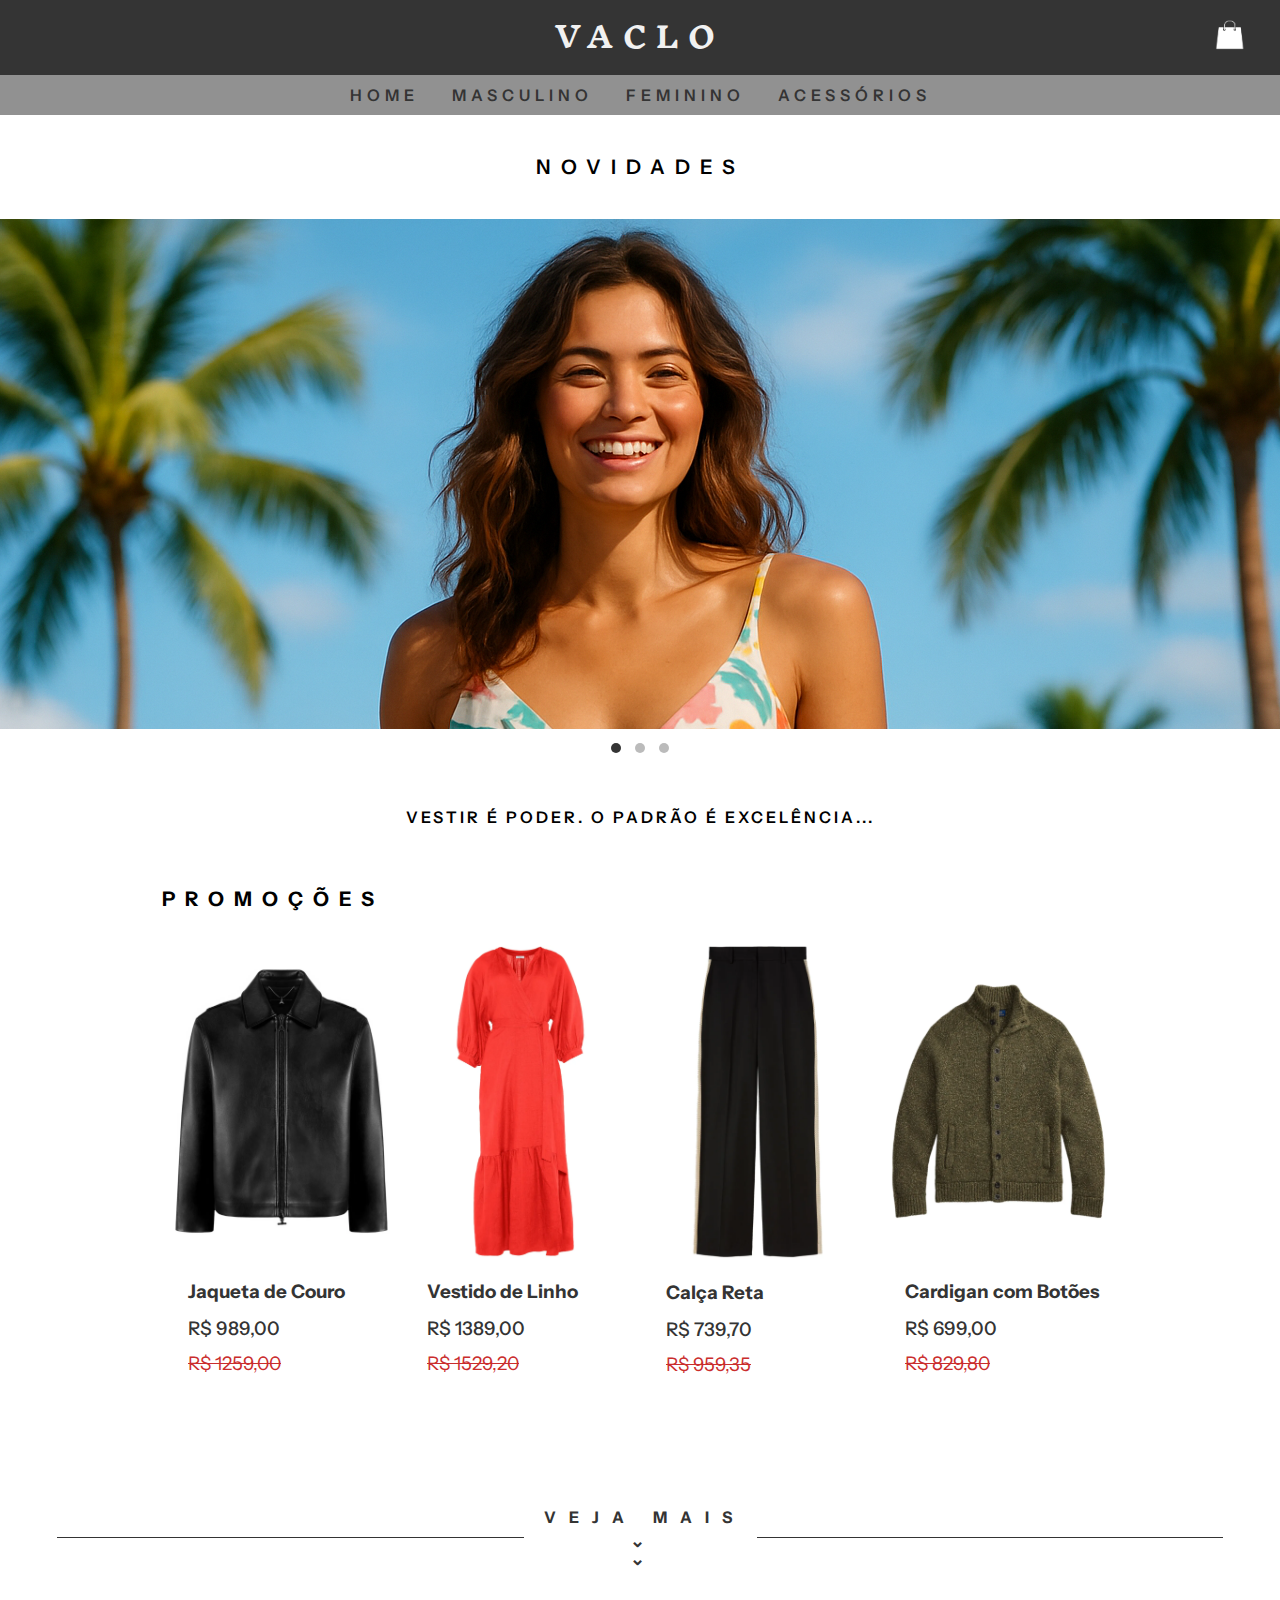
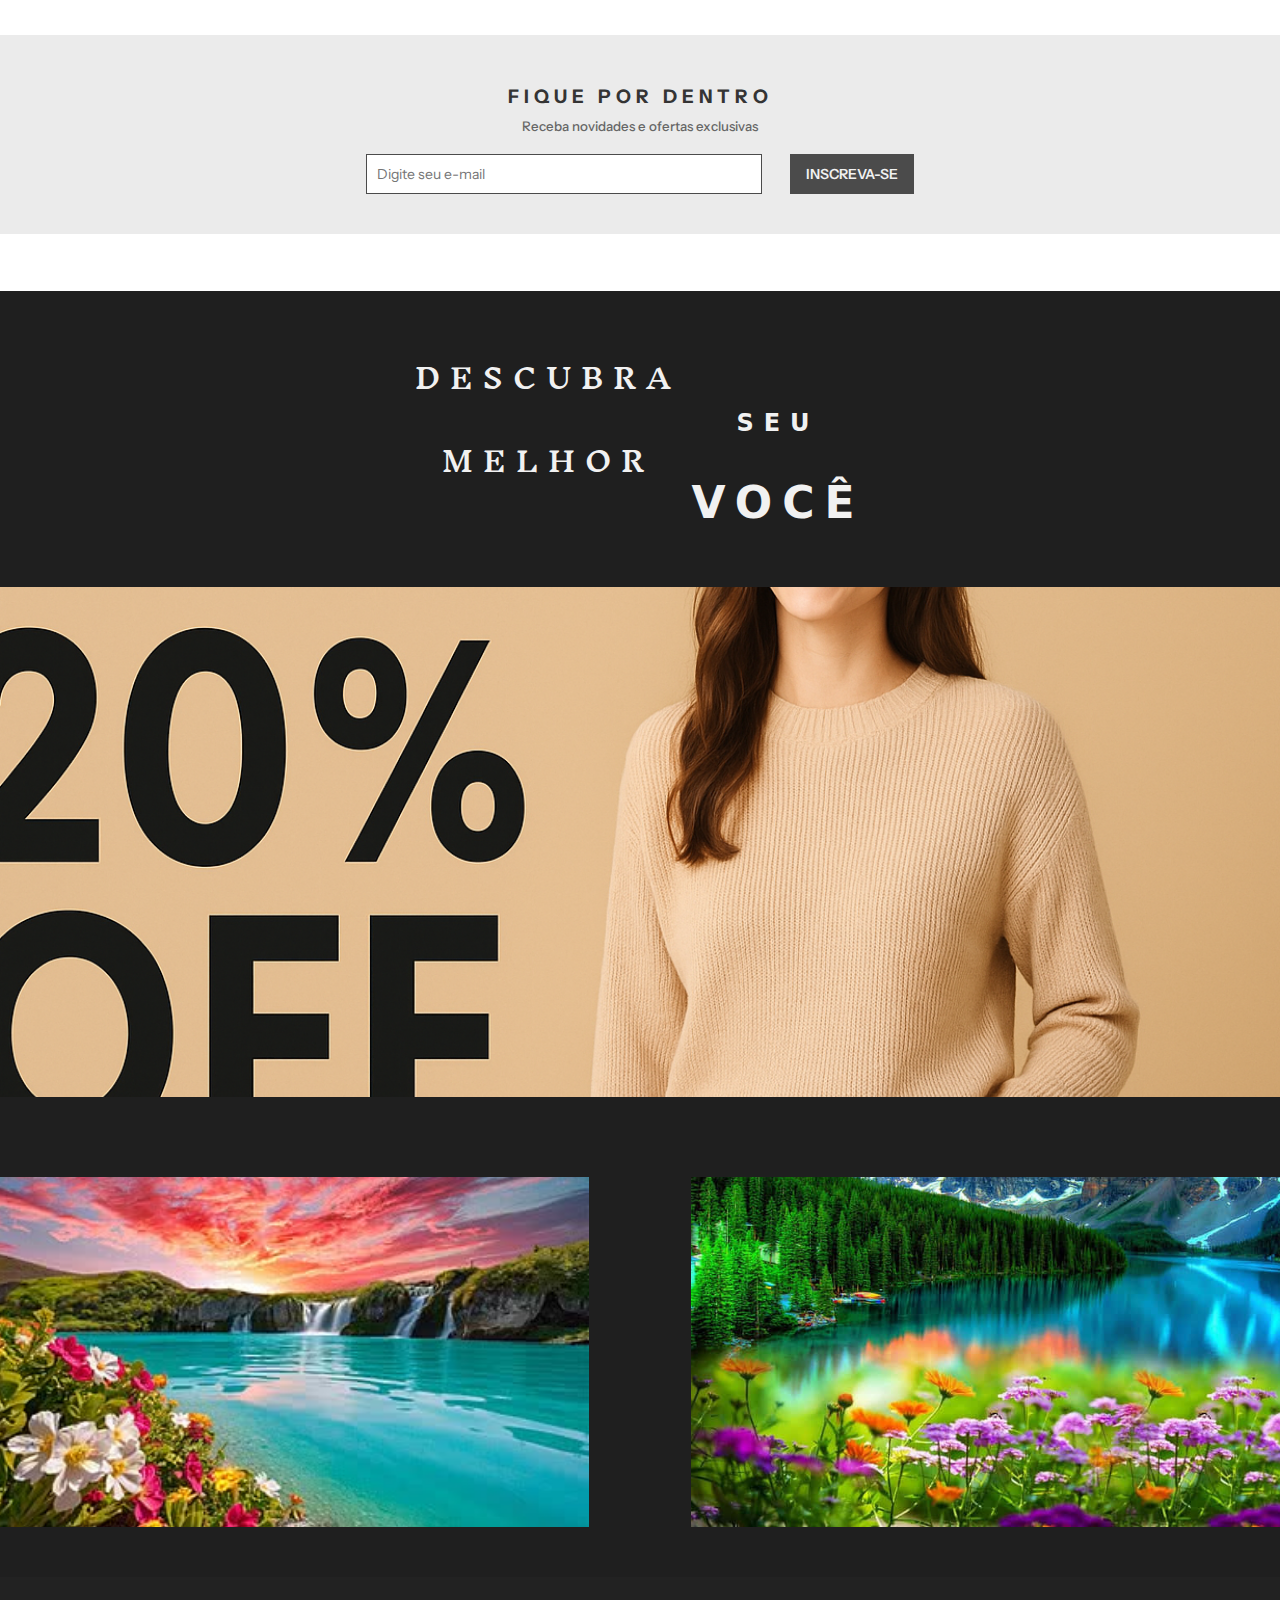
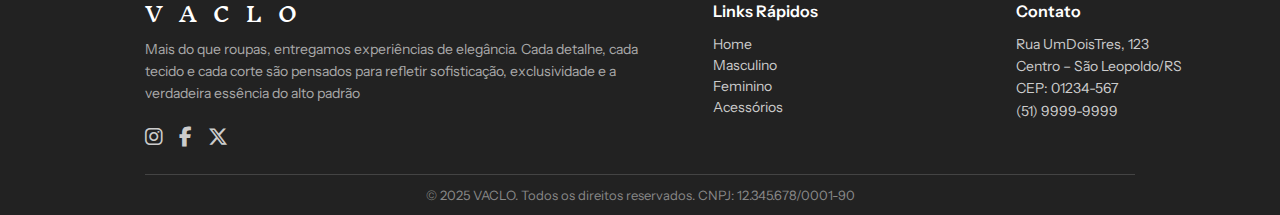
<file: index.html>
<!DOCTYPE html>
<html lang="pt-BR">
  <head>
    <meta charset="UTF-8" />
    <meta name="viewport" content="width=device-width, initial-scale=1.0" />
    <link rel="stylesheet" href="style/style.css" />
    <link rel="shortcut icon" href="images/icon.png" type="image/x-icon" />
    <link
      href="https://cdnjs.cloudflare.com/ajax/libs/font-awesome/6.5.0/css/all.min.css"
      rel="stylesheet"
    />
    <title>VACLO - Home</title>
  </head>

  <body>
    <header class="header">
      <h1>VACLO</h1>
      <h3>
        <img class="cart" src="images/cart-image.png" alt="imagem carrinho" />
      </h3>
    </header>
    <nav class="navigation-bar">
      <a href="index.html">HOME</a>
      <a href="masculino.html">MASCULINO</a>
      <a href="feminino.html">FEMININO</a>
      <a href="acessorios.html">ACESSÓRIOS</a>
    </nav>
    <section class="advertisement-carousel">
      <h2>NOVIDADES</h2>
      <div class="carousel-container">
        <div class="carousel">
          <img src="images/image1.png" alt="imagem 1" />
          <img src="images/image2.png" alt="imagem 2" />
          <img src="images/image3.png" alt="imagem 3" />
        </div>

        <button class="prev">&#10094;</button>
        <button class="next">&#10095;</button>
      </div>

      <div class="dots">
        <span class="dot active"></span>
        <span class="dot"></span>
        <span class="dot"></span>
      </div>

      <h3>VESTIR É PODER. O PADRÃO É EXCELÊNCIA...</h3>
    </section>
    <section class="sale-products">
      <h2>PROMOÇÕES</h2>
      <div class="sale-products-table-container">
        <table class="sale-products-table">
          <tr>
            <td>
              <div class="image-container">
                <img
                  class="products-images"
                  src="images/jaquetacouro1.webp"
                  alt="Jaqueta de Couro"
                />
                <img
                  class="hover"
                  src="images/jaquetacouro2.webp"
                  alt="Jaqueta de Couro"
                />
                <div class="overlay">
                  <button class="btn">Comprar Agora</button>
                  <button onclick="addToCart('Jaqueta de Couro', 989.0)" class="btn">Adicionar à Sacola</button>
                </div>
              </div>
            </td>
          </tr>
          <tr>
            <td>
              <h3>Jaqueta de Couro</h3>
            </td>
          </tr>
          <tr>
            <td>
              <h3 style="font-weight: 500">R$ 989,00</h3>
              <h3
                style="
                  font-weight: 400;
                  color: #ca2d2d;
                  text-decoration: line-through;
                "
              >
                R$ 1259,00
              </h3>
            </td>
          </tr>
        </table>
        <table class="sale-products-table">
          <tr>
            <td>
              <div class="image-container">
                <img
                  class="products-images"
                  src="images/vestidolinho1.webp"
                  alt="Vestido de Linho"
                />
                <img
                  class="hover"
                  src="images/vestidolinho2.webp"
                  alt="Vestido de Linho"
                />
                <div class="overlay">
                  <button class="btn">Comprar Agora</button>
                  <button onclick="addToCart('Vestido de Linho', 1389.0)" class="btn">Adicionar à Sacola</button>
                </div>
              </div>
            </td>
          </tr>
          <tr>
            <td>
              <h3>Vestido de Linho</h3>
            </td>
          </tr>
          <tr>
            <td>
              <h3 style="font-weight: 500">R$ 1389,00</h3>
              <h3
                style="
                  font-weight: 400;
                  color: #ca2d2d;
                  text-decoration: line-through;
                "
              >
                R$ 1529,20
              </h3>
            </td>
          </tr>
        </table>
        <table class="sale-products-table">
          <tr>
            <td>
              <div class="image-container">
                <img
                  class="products-images"
                  src="images/calça1.webp"
                  alt="Calça Reta"
                />
                <img class="hover" src="images/calça2.webp" alt="Calça Reta" />
                <div class="overlay">
                  <button class="btn">Comprar Agora</button>
                  <button onclick="addToCart('Calça Reta', 739.7)" class="btn">Adicionar à Sacola</button>
                </div>
              </div>
            </td>
          </tr>
          <tr>
            <td>
              <h3>Calça Reta</h3>
            </td>
          </tr>
          <tr>
            <td>
              <h3 style="font-weight: 500">R$ 739,70</h3>
              <h3
                style="
                  font-weight: 400;
                  color: #ca2d2d;
                  text-decoration: line-through;
                "
              >
                R$ 959,35
              </h3>
            </td>
          </tr>
        </table>
        <table class="sale-products-table">
          <tr>
            <td>
              <div class="image-container">
                <img
                  class="products-images"
                  src="images/cardigan.webp"
                  alt="Cardigan"
                />
                <img class="hover" src="images/cardigan2.webp" alt="Cardigan" />
                <div class="overlay">
                  <button class="btn">Comprar Agora</button>
                  <button onclick="addToCart('Cardigan com Botões', 699.0)" class="btn">Adicionar à Sacola</button>
                </div>
              </div>
            </td>
          </tr>
          <tr>
            <td>
              <h3>Cardigan com Botões</h3>
            </td>
          </tr>
          <tr>
            <td>
              <h3 style="font-weight: 500">R$ 699,00</h3>
              <h3
                style="
                  font-weight: 400;
                  color: #ca2d2d;
                  text-decoration: line-through;
                "
              >
                R$ 829,80
              </h3>
            </td>
          </tr>
        </table>
      </div>
    </section>
    <section class="see-more">
      <div class="line"></div>
      <div class="text-content">
        <div>V E J A &nbsp; M A I S</div>
        <div class="arrows">⌄<br />⌄</div>
      </div>
      <div class="line"></div>
    </section>
    <section class="subscribe-card">
      <div class="text-content">
        <h3>FIQUE POR DENTRO</h3>
        <h5>Receba novidades e ofertas exclusivas</h5>
      </div>
      <div class="subscribe-card-form">
        <input
          class="subscribe-card-input"
          type="email"
          placeholder="Digite seu e-mail"
        />
        <button class="subscribe-card-button">INSCREVA-SE</button>
      </div>
      <div class="success-message">
        <p>Obrigado por se inscrever!</p>
      </div>
    </section>
    <section class="advertisement-block">
      <div class="text-grid">
        <div class="left-column">
          <h2>DESCUBRA</h2>
          <h2>MELHOR</h2>
        </div>
        <div class="right-column">
          <h2>SEU</h2>
          <h1>VOCÊ</h1>
        </div>
      </div>

      <div class="image-grid">
        <img
          class="advertisement-image large"
          src="images/ChatGPT Image 6 de out. de 2025, 17_20_20.png"
          alt="Anúncio principal"
        />
        <div class="small-images">
          <img
            class="advertisement-image small"
            src="images/anunciomodelo2.jpg"
            alt="Anúncio modelo 2"
          />
          <img
            class="advertisement-image small"
            src="images/anunciomodelo3.jpg"
            alt="Anúncio modelo 3"
          />
        </div>
      </div>
    </section>
    <footer class="site-footer">
      <div class="footer-content">
        <div class="footer-column">
          <h3 class="brand">V A C L O</h3>
          <p class="description">
            Mais do que roupas, entregamos experiências de elegância. Cada
            detalhe, cada tecido e cada corte são pensados para refletir
            sofisticação, exclusividade e a verdadeira essência do alto padrão
          </p>
          <div class="social-icons">
            <a href="#"><i class="fab fa-instagram"></i></a>
            <a href="#"><i class="fab fa-facebook-f"></i></a>
            <a href="#"><i class="fab fa-x-twitter"></i></a>
          </div>
        </div>

        <div class="footer-column">
          <h4>Links Rápidos</h4>
          <ul class="footer-links">
            <li><a href="#">Home</a></li>
            <li><a href="masculino.html">Masculino</a></li>
            <li><a href="feminino.html">Feminino</a></li>
            <li><a href="acessorios.html">Acessórios</a></li>
          </ul>
        </div>

        <div class="footer-column">
          <h4>Contato</h4>
          <address>
            Rua UmDoisTres, 123<br />
            Centro – São Leopoldo/RS<br />
            CEP: 01234-567<br />
            (51) 9999-9999
          </address>
        </div>
      </div>

      <div class="footer-bottom">
        <hr />
        <p>
          © 2025 VACLO. Todos os direitos reservados. CNPJ: 12.345.678/0001-90
        </p>
      </div>
    </footer>

    <div id="cart-menu" class="cart-menu">
      <div class="cart-header">
        <h2>Meu Carrinho</h2>
        <span id="close-cart" class="close">&times;</span>
      </div>

      <div id="cart-items" class="cart-items">
        <p class="empty-cart">Seu carrinho está vazio.</p>
      </div>

      <div class="cart-footer">
        <p>Total: R$ <span id="cart-total">0.00</span></p>
        <button id="go-back" class="go-back-btn">Continuar Comprando</button>
        <button class="checkout-btn">Finalizar Compra</button>
      </div>
    </div>

    <div id="overlay" class="overlay1"></div>
    <script src="js/app.js"></script>
  </body>
</html>
</file>
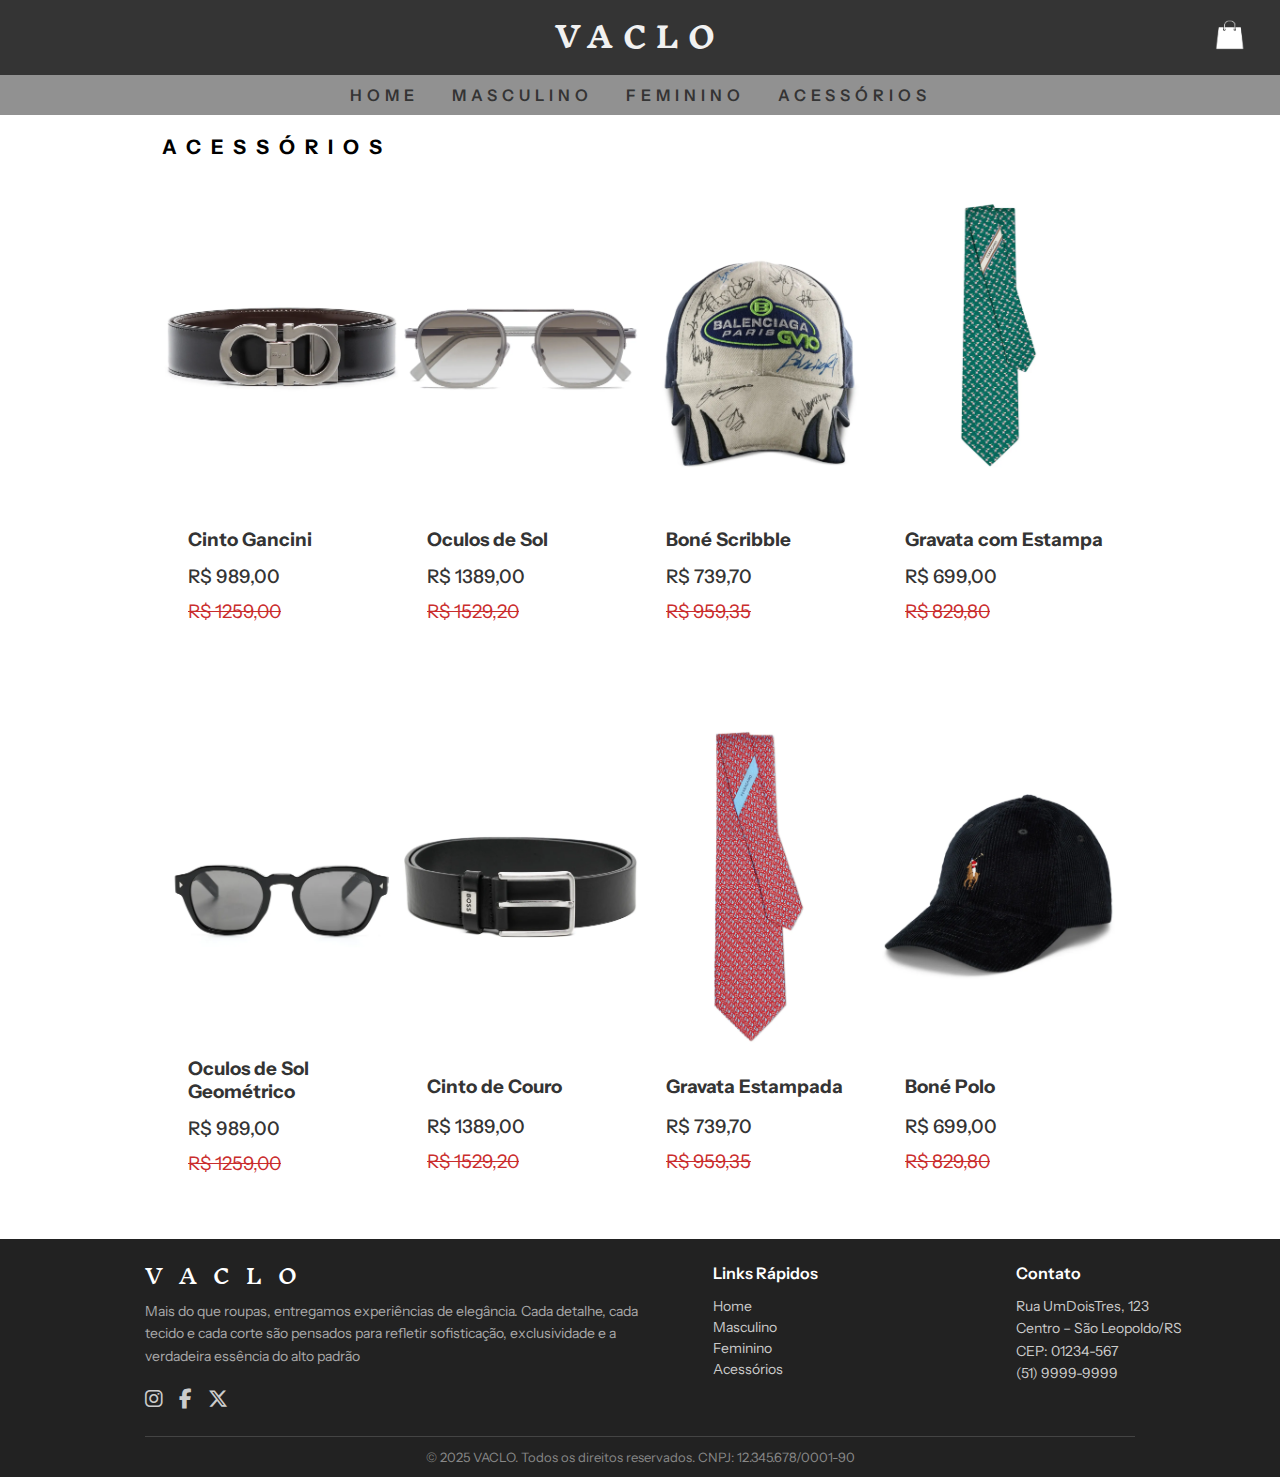
<file: acessorios.html>
<!DOCTYPE html>
<html lang="pt-BR">
  <head>
    <meta charset="UTF-8" />
    <meta name="viewport" content="width=device-width, initial-scale=1.0" />
    <link rel="stylesheet" href="style/style.css" />
    <link rel="shortcut icon" href="images/icon.png" type="image/x-icon" />
    <link
      href="https://cdnjs.cloudflare.com/ajax/libs/font-awesome/6.5.0/css/all.min.css"
      rel="stylesheet"
    />
    <title>VACLO - Acessórios</title>
  </head>
  <body>
    <header class="header">
      <h1>VACLO</h1>
      <h3>
        <img class="cart" src="images/cart-image.png" alt="imagem carrinho" />
      </h3>
    </header>
    <nav class="navigation-bar">
      <a href="index.html">HOME</a>
      <a href="masculino.html">MASCULINO</a>
      <a href="feminino.html">FEMININO</a>
      <a href="acessorios.html">ACESSÓRIOS</a>
    </nav>
    <section class="sale-products">
      <h2>ACESSÓRIOS</h2>
      <div class="sale-products-table-container">
        <table class="sale-products-table">
          <tr>
            <td>
              <div class="image-container">
                <img
                  class="products-images"
                  src="images/cinto1.webp"
                  alt="Cinto"
                />
                <img class="hover" src="images/cinto2.webp" alt="Cinto">
                <div class="overlay">
                  <button class="btn">Comprar Agora</button>
                  <button class="btn">Adicionar à Sacola</button>
                </div>
              </div>
            </td>
          </tr>
          <tr>
            <td>
              <h3>Cinto Gancini</h3>
            </td>
          </tr>
          <tr>
            <td>
              <h3 style="font-weight: 500">R$ 989,00</h3>
              <h3
                style="
                  font-weight: 400;
                  color: #ca2d2d;
                  text-decoration: line-through;
                "
              >
                R$ 1259,00
              </h3>
            </td>
          </tr>
        </table>
        <table class="sale-products-table">
          <tr>
            <td>
              <div class="image-container">
                <img
                  class="products-images"
                  src="images/oculos1.webp"
                  alt="Oculos"
                />
                <img class="hover" src="images/oculos2.webp" alt="Oculos">
                <div class="overlay">
                  <button class="btn">Comprar Agora</button>
                  <button class="btn">Adicionar à Sacola</button>
                </div>
              </div>
            </td>
          </tr>
          <tr>
            <td>
              <h3>Oculos de Sol</h3>
            </td>
          </tr>
          <tr>
            <td>
              <h3 style="font-weight: 500">R$ 1389,00</h3>
              <h3
                style="
                  font-weight: 400;
                  color: #ca2d2d;
                  text-decoration: line-through;
                "
              >
                R$ 1529,20
              </h3>
            </td>
          </tr>
        </table>
        <table class="sale-products-table">
          <tr>
            <td>
              <div class="image-container">
                <img
                  class="products-images"
                  src="images/bone1.webp"
                  alt="Bone"
                />
                <img class="hover" src="images/bone2.webp" alt="Bone">
                <div class="overlay">
                  <button class="btn">Comprar Agora</button>
                  <button class="btn">Adicionar à Sacola</button>
                </div>
              </div>
            </td>
          </tr>
          <tr>
            <td>
              <h3>Boné Scribble</h3>
            </td>
          </tr>
          <tr>
            <td>
              <h3 style="font-weight: 500">R$ 739,70</h3>
              <h3
                style="
                  font-weight: 400;
                  color: #ca2d2d;
                  text-decoration: line-through;
                "
              >
                R$ 959,35
              </h3>
            </td>
          </tr>
        </table>
        <table class="sale-products-table">
          <tr>
            <td>
              <div class="image-container">
                <img
                  class="products-images"
                  src="images/gravata1.webp"
                  alt="Gravata"
                />
                <img class="hover" src="images/gravata2.webp" alt="Gravata">
                <div class="overlay">
                  <button class="btn">Comprar Agora</button>
                  <button class="btn">Adicionar à Sacola</button>
                </div>
              </div>
            </td>
          </tr>
          <tr>
            <td>
              <h3>Gravata com Estampa</h3>
            </td>
          </tr>
          <tr>
            <td>
              <h3 style="font-weight: 500">R$ 699,00</h3>
              <h3
                style="
                  font-weight: 400;
                  color: #ca2d2d;
                  text-decoration: line-through;
                "
              >
                R$ 829,80
              </h3>
            </td>
          </tr>
        </table>
      </div>
      <div class="sale-products-table-container">
        <table class="sale-products-table">
          <tr>
            <td>
              <div class="image-container">
                <img
                  class="products-images"
                  src="images/oculos3.webp"
                  alt="Oculos"
                />
                <img class="hover" src="images/oculos4.webp" alt="Oculos">
                <div class="overlay">
                  <button class="btn">Comprar Agora</button>
                  <button class="btn">Adicionar à Sacola</button>
                </div>
              </div>
            </td>
          </tr>
          <tr>
            <td>
              <h3>Oculos de Sol Geométrico</h3>
            </td>
          </tr>
          <tr>
            <td>
              <h3 style="font-weight: 500">R$ 989,00</h3>
              <h3
                style="
                  font-weight: 400;
                  color: #ca2d2d;
                  text-decoration: line-through;
                "
              >
                R$ 1259,00
              </h3>
            </td>
          </tr>
        </table>
        <table class="sale-products-table">
          <tr>
            <td>
              <div class="image-container">
                <img
                  class="products-images"
                  src="images/cinto3.webp"
                  alt="Cinto de Couro"
                />
                <img class="hover" src="images/cinto4.webp" alt="Cinto">
                <div class="overlay">
                  <button class="btn">Comprar Agora</button>
                  <button class="btn">Adicionar à Sacola</button>
                </div>
              </div>
            </td>
          </tr>
          <tr>
            <td>
              <h3>Cinto de Couro</h3>
            </td>
          </tr>
          <tr>
            <td>
              <h3 style="font-weight: 500">R$ 1389,00</h3>
              <h3
                style="
                  font-weight: 400;
                  color: #ca2d2d;
                  text-decoration: line-through;
                "
              >
                R$ 1529,20
              </h3>
            </td>
          </tr>
        </table>
        <table class="sale-products-table">
          <tr>
            <td>
              <div class="image-container">
                <img
                  class="products-images"
                  src="images/gravata3.webp"
                  alt="Gravata"
                />
                <img class="hover" src="images/gravata4.webp" alt="Jaqueta de Couro">
                <div class="overlay">
                  <button class="btn">Comprar Agora</button>
                  <button class="btn">Adicionar à Sacola</button>
                </div>
              </div>
            </td>
          </tr>
          <tr>
            <td>
              <h3>Gravata Estampada</h3>
            </td>
          </tr>
          <tr>
            <td>
              <h3 style="font-weight: 500">R$ 739,70</h3>
              <h3
                style="
                  font-weight: 400;
                  color: #ca2d2d;
                  text-decoration: line-through;
                "
              >
                R$ 959,35
              </h3>
            </td>
          </tr>
        </table>
        <table class="sale-products-table">
          <tr>
            <td>
              <div class="image-container">
                <img
                  class="products-images"
                  src="images/bone3.webp"
                  alt="Bone"
                />
                <img class="hover" src="images/bone4.webp" alt="Bone">
                <div class="overlay">
                  <button class="btn">Comprar Agora</button>
                  <button class="btn">Adicionar à Sacola</button>
                </div>
              </div>
            </td>
          </tr>
          <tr>
            <td>
              <h3>Boné Polo</h3>
            </td>
          </tr>
          <tr>
            <td>
              <h3 style="font-weight: 500">R$ 699,00</h3>
              <h3
                style="
                  font-weight: 400;
                  color: #ca2d2d;
                  text-decoration: line-through;
                "
              >
                R$ 829,80
              </h3>
            </td>
          </tr>
        </table>
      </div>
    </section>
    <footer class="site-footer">
      <div class="footer-content">
        <div class="footer-column">
          <h3 class="brand">V A C L O</h3>
          <p class="description">
            Mais do que roupas, entregamos experiências de elegância. Cada
            detalhe, cada tecido e cada corte são pensados para refletir
            sofisticação, exclusividade e a verdadeira essência do alto padrão
          </p>
          <div class="social-icons">
            <a href="#"><i class="fab fa-instagram"></i></a>
            <a href="#"><i class="fab fa-facebook-f"></i></a>
            <a href="#"><i class="fab fa-x-twitter"></i></a>
          </div>
        </div>

        <div class="footer-column">
          <h4>Links Rápidos</h4>
          <ul class="footer-links">
            <li><a href="index.html">Home</a></li>
            <li><a href="masculino.html">Masculino</a></li>
            <li><a href="feminino.html">Feminino</a></li>
            <li><a href="#">Acessórios</a></li>
          </ul>
        </div>

        <div class="footer-column">
          <h4>Contato</h4>
          <address>
            Rua UmDoisTres, 123<br />
            Centro – São Leopoldo/RS<br />
            CEP: 01234-567<br />
            (51) 9999-9999
          </address>
        </div>
      </div>

      <div class="footer-bottom">
        <hr />
        <p>
          © 2025 VACLO. Todos os direitos reservados. CNPJ: 12.345.678/0001-90
        </p>
      </div>
    </footer>
<div id="cart-menu" class="cart-menu">
      <div class="cart-header">
        <h2>Meu Carrinho</h2>
        <span id="close-cart" class="close">&times;</span>
      </div>

      <div id="cart-items" class="cart-items">
        <p class="empty-cart">Seu carrinho está vazio.</p>
      </div>

      <div class="cart-footer">
        <p>Total: R$ <span id="cart-total">0.00</span></p>
        <button id="go-back" class="go-back-btn">Continuar Comprando</button>
        <button class="checkout-btn">Finalizar Compra</button>
      </div>
    </div>
    <script src="js/app.js"></script>
  </body>
</html>
</file>
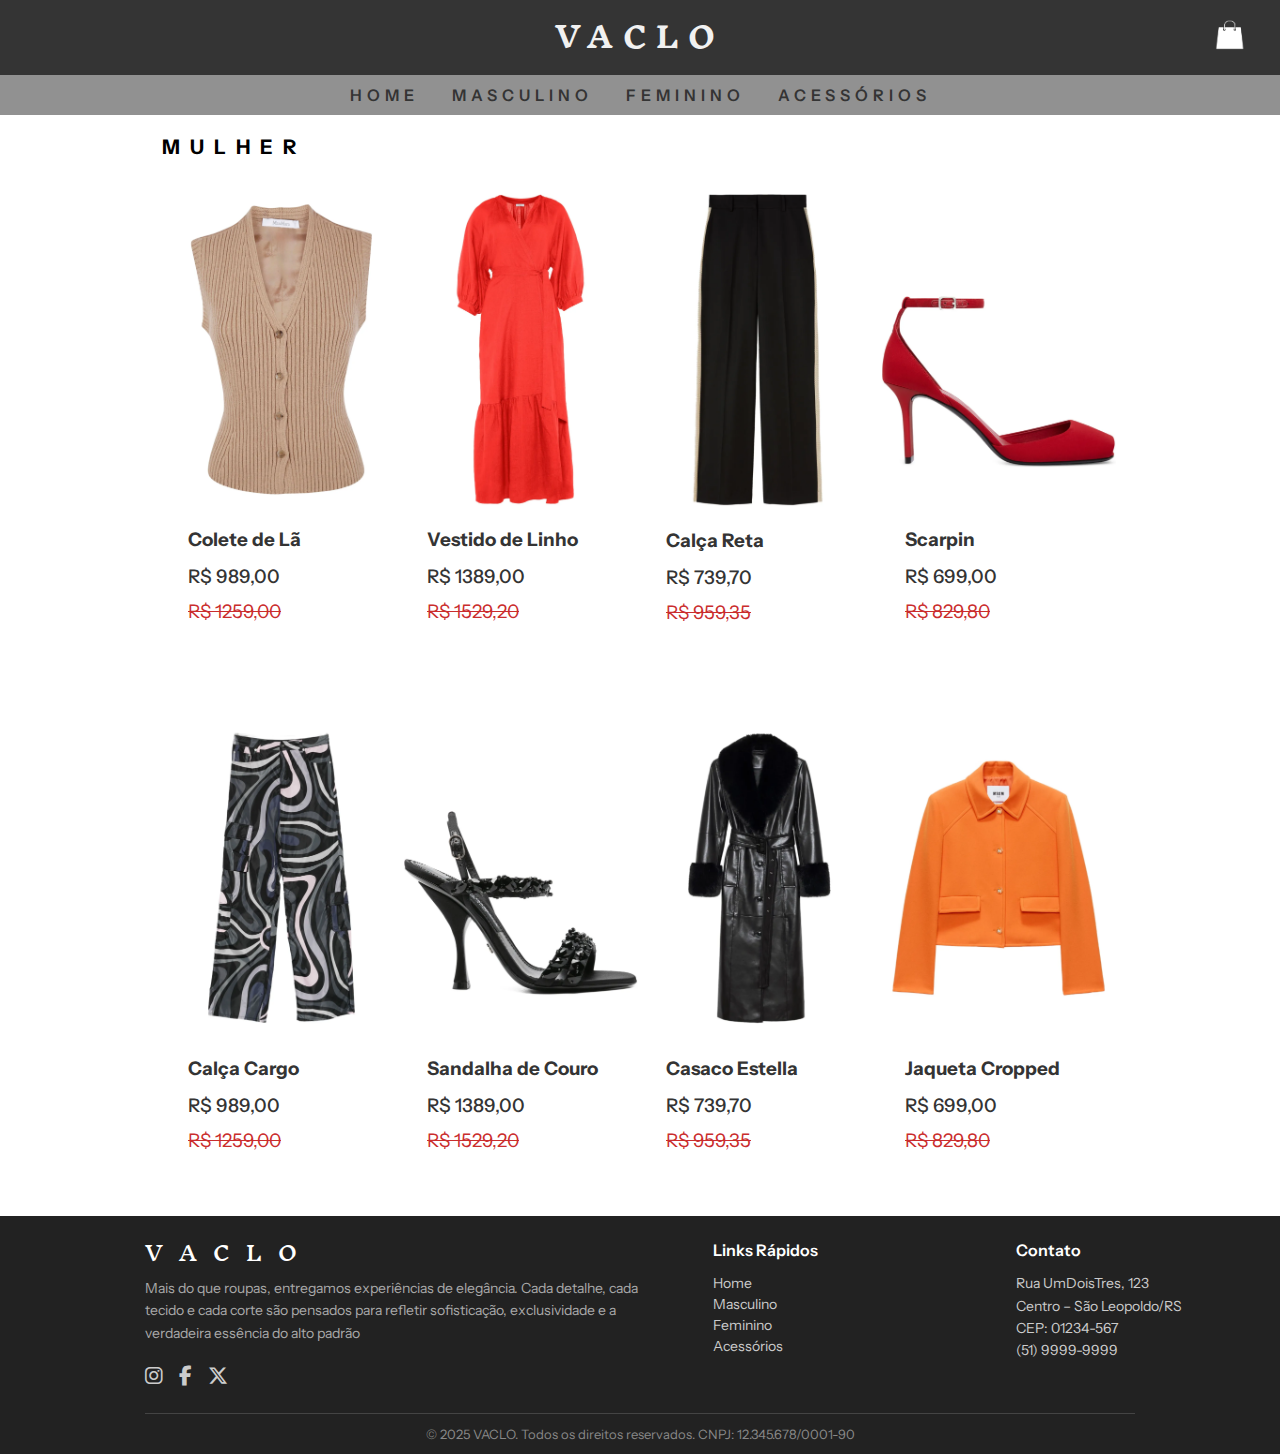
<file: feminino.html>
<!DOCTYPE html>
<html lang="pt-BR">

<head>
  <meta charset="UTF-8" />
  <meta name="viewport" content="width=device-width, initial-scale=1.0" />
  <link rel="stylesheet" href="style/style.css" />
  <link rel="shortcut icon" href="images/icon.png" type="image/x-icon" />
  <link href="https://cdnjs.cloudflare.com/ajax/libs/font-awesome/6.5.0/css/all.min.css" rel="stylesheet" />
  <title>VACLO - Feminino</title>
</head>

<body>
  <header class="header">
    <h1>VACLO</h1>
    <h3>
      <img class="cart" src="images/cart-image.png" alt="imagem carrinho" />
    </h3>
  </header>
  <nav class="navigation-bar">
    <a href="index.html">HOME</a>
    <a href="masculino.html">MASCULINO</a>
    <a href="feminino.html">FEMININO</a>
    <a href="acessorios.html">ACESSÓRIOS</a>
  </nav>
  <section class="sale-products">
    <h2>MULHER</h2>
    <div class="sale-products-table-container">
      <table class="sale-products-table">
        <tr>
          <td>
            <div class="image-container">
              <img class="products-images" src="images/coletefem1.webp" alt="Colete Lã" />
              <img class="hover" src="images/coletefem2.webp" alt="Colete Lã">
              <div class="overlay">
                <button class="btn">Comprar Agora</button>
                <button class="btn">Adicionar à Sacola</button>
              </div>
            </div>
          </td>
        </tr>
        <tr>
          <td>
            <h3>Colete de Lã</h3>
          </td>
        </tr>
        <tr>
          <td>
            <h3 style="font-weight: 500">R$ 989,00</h3>
            <h3 style="
                  font-weight: 400;
                  color: #ca2d2d;
                  text-decoration: line-through;
                ">
              R$ 1259,00
            </h3>
          </td>
        </tr>
      </table>
      <table class="sale-products-table">
        <tr>
          <td>
            <div class="image-container">
              <img class="products-images" src="images/vestidolinho1.webp" alt="Vestido de Linho" />
              <img class="hover" src="images/vestidolinho2.webp" alt="Vestido de Linho">
              <div class="overlay">
                <button class="btn">Comprar Agora</button>
                <button class="btn">Adicionar à Sacola</button>
              </div>
            </div>
          </td>
        </tr>
        <tr>
          <td>
            <h3>Vestido de Linho</h3>
          </td>
        </tr>
        <tr>
          <td>
            <h3 style="font-weight: 500">R$ 1389,00</h3>
            <h3 style="
                  font-weight: 400;
                  color: #ca2d2d;
                  text-decoration: line-through;
                ">
              R$ 1529,20
            </h3>
          </td>
        </tr>
      </table>
      <table class="sale-products-table">
        <tr>
          <td>
            <div class="image-container">
              <img class="products-images" src="images/calça1.webp" alt="Calça Reta" />
              <img class="hover" src="images/calça2.webp" alt="Calça Reta">
              <div class="overlay">
                <button class="btn">Comprar Agora</button>
                <button class="btn">Adicionar à Sacola</button>
              </div>
            </div>
          </td>
        </tr>
        <tr>
          <td>
            <h3>Calça Reta</h3>
          </td>
        </tr>
        <tr>
          <td>
            <h3 style="font-weight: 500">R$ 739,70</h3>
            <h3 style="
                  font-weight: 400;
                  color: #ca2d2d;
                  text-decoration: line-through;
                ">
              R$ 959,35
            </h3>
          </td>
        </tr>
      </table>
      <table class="sale-products-table">
        <tr>
          <td>
            <div class="image-container">
              <img class="products-images" src="images/sapatofem1.webp" alt="Salto" />
              <img class="hover" src="images/sapatofem2.webp" alt="Salto">
              <div class="overlay">
                <button class="btn">Comprar Agora</button>
                <button class="btn">Adicionar à Sacola</button>
              </div>
            </div>
          </td>
        </tr>
        <tr>
          <td>
            <h3>Scarpin</h3>
          </td>
        </tr>
        <tr>
          <td>
            <h3 style="font-weight: 500">R$ 699,00</h3>
            <h3 style="
                  font-weight: 400;
                  color: #ca2d2d;
                  text-decoration: line-through;
                ">
              R$ 829,80
            </h3>
          </td>
        </tr>
      </table>
    </div>
    <div class="sale-products-table-container">
      <table class="sale-products-table">
        <tr>
          <td>
            <div class="image-container">
              <img class="products-images" src="images/calçafem1.webp" alt="Calça Cargo" />
              <img class="hover" src="images/calçafem2.webp" alt="Calça Cargo">
              <div class="overlay">
                <button class="btn">Comprar Agora</button>
                <button class="btn">Adicionar à Sacola</button>
              </div>
            </div>
          </td>
        </tr>
        <tr>
          <td>
            <h3>Calça Cargo</h3>
          </td>
        </tr>
        <tr>
          <td>
            <h3 style="font-weight: 500">R$ 989,00</h3>
            <h3 style="
                  font-weight: 400;
                  color: #ca2d2d;
                  text-decoration: line-through;
                ">
              R$ 1259,00
            </h3>
          </td>
        </tr>
      </table>
      <table class="sale-products-table">
        <tr>
          <td>
            <div class="image-container">
              <img class="products-images" src="images/sapatofem3.webp" alt="Sandalha" />
              <img class="hover" src="images/sapatofem4.webp" alt="Sandalha">
              <div class="overlay">
                <button class="btn">Comprar Agora</button>
                <button class="btn">Adicionar à Sacola</button>
              </div>
            </div>
          </td>
        </tr>
        <tr>
          <td>
            <h3>Sandalha de Couro</h3>
          </td>
        </tr>
        <tr>
          <td>
            <h3 style="font-weight: 500">R$ 1389,00</h3>
            <h3 style="
                  font-weight: 400;
                  color: #ca2d2d;
                  text-decoration: line-through;
                ">
              R$ 1529,20
            </h3>
          </td>
        </tr>
      </table>
      <table class="sale-products-table">
        <tr>
          <td>
            <div class="image-container">
              <img class="products-images" src="images/casacofem1.webp" alt="Sobretudo" />
              <img class="hover" src="images/casacofem2.webp" alt="Sobretudo">
              <div class="overlay">
                <button class="btn">Comprar Agora</button>
                <button class="btn">Adicionar à Sacola</button>
              </div>
            </div>
          </td>
        </tr>
        <tr>
          <td>
            <h3>Casaco Estella</h3>
          </td>
        </tr>
        <tr>
          <td>
            <h3 style="font-weight: 500">R$ 739,70</h3>
            <h3 style="
                  font-weight: 400;
                  color: #ca2d2d;
                  text-decoration: line-through;
                ">
              R$ 959,35
            </h3>
          </td>
        </tr>
      </table>
      <table class="sale-products-table">
        <tr>
          <td>
            <div class="image-container">
              <img class="products-images" src="images/jaquetafem1.webp" alt="Jaqueta Cropped" />
              <img class="hover" src="images/jaquetafem2.webp" alt="Jaqueta Cropped">
              <div class="overlay">
                <button class="btn">Comprar Agora</button>
                <button class="btn">Adicionar à Sacola</button>
              </div>
            </div>
          </td>
        </tr>
        <tr>
          <td>
            <h3>Jaqueta Cropped</h3>
          </td>
        </tr>
        <tr>
          <td>
            <h3 style="font-weight: 500">R$ 699,00</h3>
            <h3 style="
                  font-weight: 400;
                  color: #ca2d2d;
                  text-decoration: line-through;
                ">
              R$ 829,80
            </h3>
          </td>
        </tr>
      </table>
    </div>
  </section>
  <footer class="site-footer">
    <div class="footer-content">
      <div class="footer-column">
        <h3 class="brand">V A C L O</h3>
        <p class="description">
          Mais do que roupas, entregamos experiências de elegância. Cada
          detalhe, cada tecido e cada corte são pensados para refletir
          sofisticação, exclusividade e a verdadeira essência do alto padrão
        </p>
        <div class="social-icons">
          <a href="#"><i class="fab fa-instagram"></i></a>
          <a href="#"><i class="fab fa-facebook-f"></i></a>
          <a href="#"><i class="fab fa-x-twitter"></i></a>
        </div>
      </div>

      <div class="footer-column">
        <h4>Links Rápidos</h4>
        <ul class="footer-links">
          <li><a href="index.html">Home</a></li>
          <li><a href="masculino.html">Masculino</a></li>
          <li><a href="#">Feminino</a></li>
          <li><a href="acessorios.html">Acessórios</a></li>
        </ul>
      </div>

      <div class="footer-column">
        <h4>Contato</h4>
        <address>
          Rua UmDoisTres, 123<br />
          Centro – São Leopoldo/RS<br />
          CEP: 01234-567<br />
          (51) 9999-9999
        </address>
      </div>
    </div>

    <div class="footer-bottom">
      <hr />
      <p>
        © 2025 VACLO. Todos os direitos reservados. CNPJ: 12.345.678/0001-90
      </p>
    </div>
  </footer>
<div id="cart-menu" class="cart-menu">
      <div class="cart-header">
        <h2>Meu Carrinho</h2>
        <span id="close-cart" class="close">&times;</span>
      </div>

      <div id="cart-items" class="cart-items">
        <p class="empty-cart">Seu carrinho está vazio.</p>
      </div>

      <div class="cart-footer">
        <p>Total: R$ <span id="cart-total">0.00</span></p>
        <button id="go-back" class="go-back-btn">Continuar Comprando</button>
        <button class="checkout-btn">Finalizar Compra</button>
      </div>
    </div>
  <script src="js/app.js"></script>
</body>

</html>
</file>
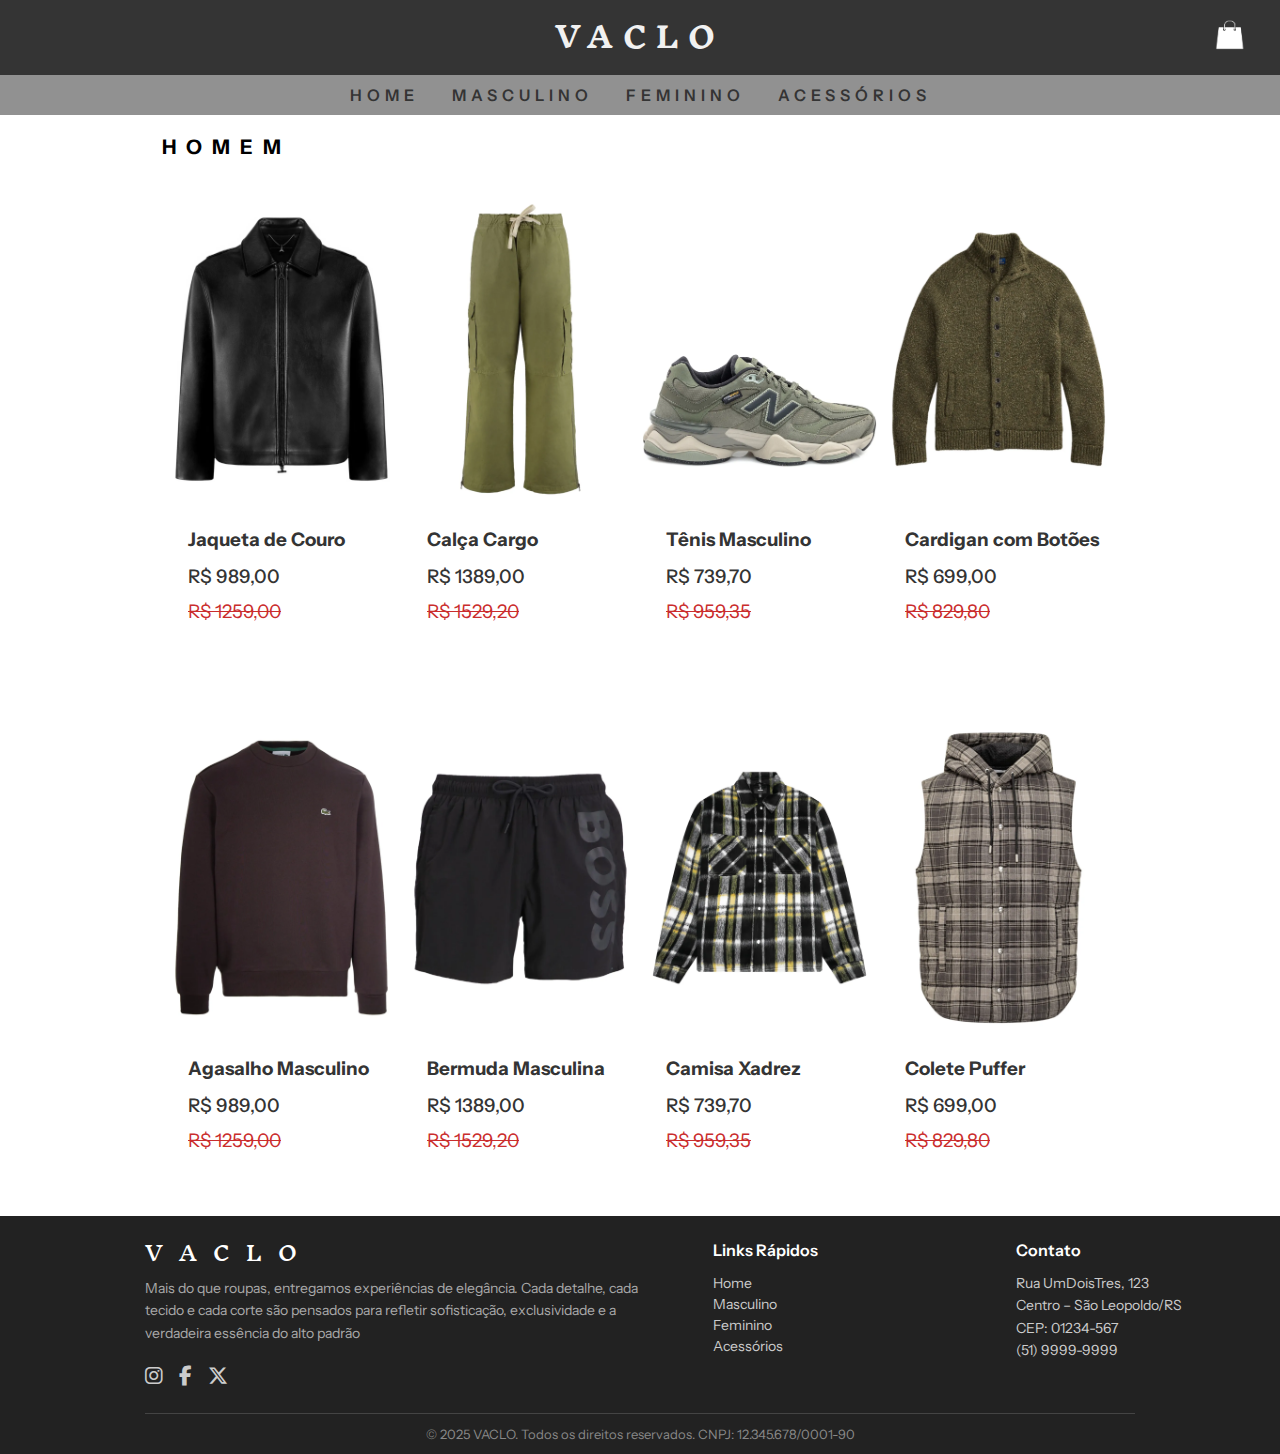
<file: masculino.html>
<!DOCTYPE html>
<html lang="pt-BR">
  <head>
    <meta charset="UTF-8" />
    <meta name="viewport" content="width=device-width, initial-scale=1.0" />
    <link rel="stylesheet" href="style/style.css" />
    <link rel="shortcut icon" href="images/icon.png" type="image/x-icon" />
    <link
      href="https://cdnjs.cloudflare.com/ajax/libs/font-awesome/6.5.0/css/all.min.css"
      rel="stylesheet"
    />
    <title>VACLO - Masculino</title>
  </head>

  <body>
    <header class="header">
      <h1>VACLO</h1>
      <h3>
        <img class="cart" src="images/cart-image.png" alt="imagem carrinho" />
      </h3>
    </header>
    <nav class="navigation-bar">
      <a href="index.html">HOME</a>
      <a href="masculino.html">MASCULINO</a>
      <a href="feminino.html">FEMININO</a>
      <a href="acessorios.html">ACESSÓRIOS</a>
    </nav>
    <section class="sale-products">
      <h2>HOMEM</h2>
      <div class="sale-products-table-container">
        <table class="sale-products-table">
          <tr>
            <td>
              <div class="image-container">
                <img
                  class="products-images"
                  src="images/jaquetacouro1.webp"
                  alt="Jaqueta de Couro"
                />
                <img
                  class="hover"
                  src="images/jaquetacouro2.webp"
                  alt="Jaqueta de Couro"
                />
                <div class="overlay">
                  <button class="btn">Comprar Agora</button>
                  <button
                    onclick="addToCart('Jaqueta de Couro', 989.0)"
                    class="btn"
                  >
                    Adicionar à Sacola
                  </button>
                </div>
              </div>
            </td>
          </tr>
          <tr>
            <td>
              <h3>Jaqueta de Couro</h3>
            </td>
          </tr>
          <tr>
            <td>
              <h3 style="font-weight: 500">R$ 989,00</h3>
              <h3
                style="
                  font-weight: 400;
                  color: #ca2d2d;
                  text-decoration: line-through;
                "
              >
                R$ 1259,00
              </h3>
            </td>
          </tr>
        </table>
        <table class="sale-products-table">
          <tr>
            <td>
              <div class="image-container">
                <img
                  class="products-images"
                  src="images/calçamasc1.webp"
                  alt="Calça Cargo"
                />
                <img
                  class="hover"
                  src="images/calçamasc2.webp"
                  alt="Calça Cargo"
                />
                <div class="overlay">
                  <button class="btn">Comprar Agora</button>
                  <button
                    onclick="addToCart('Calça Cargo', 1389.0)"
                    class="btn"
                  >
                    Adicionar à Sacola
                  </button>
                </div>
              </div>
            </td>
          </tr>
          <tr>
            <td>
              <h3>Calça Cargo</h3>
            </td>
          </tr>
          <tr>
            <td>
              <h3 style="font-weight: 500">R$ 1389,00</h3>
              <h3
                style="
                  font-weight: 400;
                  color: #ca2d2d;
                  text-decoration: line-through;
                "
              >
                R$ 1529,20
              </h3>
            </td>
          </tr>
        </table>
        <table class="sale-products-table">
          <tr>
            <td>
              <div class="image-container">
                <img
                  class="products-images"
                  src="images/tenismasc1.webp"
                  alt="Tenis Masculino"
                />
                <img
                  class="hover"
                  src="images/tenismasc2.webp"
                  alt="Tenis Masculino"
                />
                <div class="overlay">
                  <button class="btn">Comprar Agora</button>
                  <button
                    onclick="addToCart('Tênis Masculino', 739.7)"
                    class="btn"
                  >
                    Adicionar à Sacola
                  </button>
                </div>
              </div>
            </td>
          </tr>
          <tr>
            <td>
              <h3>Tênis Masculino</h3>
            </td>
          </tr>
          <tr>
            <td>
              <h3 style="font-weight: 500">R$ 739,70</h3>
              <h3
                style="
                  font-weight: 400;
                  color: #ca2d2d;
                  text-decoration: line-through;
                "
              >
                R$ 959,35
              </h3>
            </td>
          </tr>
        </table>
        <table class="sale-products-table">
          <tr>
            <td>
              <div class="image-container">
                <img
                  class="products-images"
                  src="images/cardigan.webp"
                  alt="Cardigan"
                />
                <img class="hover" src="images/cardigan2.webp" alt="Cardigan" />
                <div class="overlay">
                  <button class="btn">Comprar Agora</button>
                  <button
                    onclick="addToCart('Cardigan com Botões', 699.0)"
                    class="btn"
                  >
                    Adicionar à Sacola
                  </button>
                </div>
              </div>
            </td>
          </tr>
          <tr>
            <td>
              <h3>Cardigan com Botões</h3>
            </td>
          </tr>
          <tr>
            <td>
              <h3 style="font-weight: 500">R$ 699,00</h3>
              <h3
                style="
                  font-weight: 400;
                  color: #ca2d2d;
                  text-decoration: line-through;
                "
              >
                R$ 829,80
              </h3>
            </td>
          </tr>
        </table>
      </div>
      <div class="sale-products-table-container">
        <table class="sale-products-table">
          <tr>
            <td>
              <div class="image-container">
                <img
                  class="products-images"
                  src="images/moletommasc1.webp"
                  alt="Moletom"
                />
                <img
                  class="hover"
                  src="images/moletommasc2.webp"
                  alt="Moletom"
                />
                <div class="overlay">
                  <button class="btn">Comprar Agora</button>
                  <button
                    onclick="addToCart('Agasalho Masculino', 989.0)"
                    class="btn"
                  >
                    Adicionar à Sacola
                  </button>
                </div>
              </div>
            </td>
          </tr>
          <tr>
            <td>
              <h3>Agasalho Masculino</h3>
            </td>
          </tr>
          <tr>
            <td>
              <h3 style="font-weight: 500">R$ 989,00</h3>
              <h3
                style="
                  font-weight: 400;
                  color: #ca2d2d;
                  text-decoration: line-through;
                "
              >
                R$ 1259,00
              </h3>
            </td>
          </tr>
        </table>
        <table class="sale-products-table">
          <tr>
            <td>
              <div class="image-container">
                <img
                  class="products-images"
                  src="images/bermudamasc1.webp"
                  alt="Bermuda Masculina"
                />
                <img
                  class="hover"
                  src="images/bermudamasc2.webp"
                  alt="Bermuda Masculina"
                />
                <div class="overlay">
                  <button class="btn">Comprar Agora</button>
                  <button
                    onclick="addToCart('Bermuda Masculina', 1389.0)"
                    class="btn"
                  >
                    Adicionar à Sacola
                  </button>
                </div>
              </div>
            </td>
          </tr>
          <tr>
            <td>
              <h3>Bermuda Masculina</h3>
            </td>
          </tr>
          <tr>
            <td>
              <h3 style="font-weight: 500">R$ 1389,00</h3>
              <h3
                style="
                  font-weight: 400;
                  color: #ca2d2d;
                  text-decoration: line-through;
                "
              >
                R$ 1529,20
              </h3>
            </td>
          </tr>
        </table>
        <table class="sale-products-table">
          <tr>
            <td>
              <div class="image-container">
                <img
                  class="products-images"
                  src="images/camisamasc1.webp"
                  alt="Camisa Xadrez"
                />
                <img
                  class="hover"
                  src="images/camisamasc2.webp"
                  alt="Camisa Xadrez"
                />
                <div class="overlay">
                  <button class="btn">Comprar Agora</button>
                  <button
                    onclick="addToCart('Camisa Xadrez', 739.7)"
                    class="btn"
                  >
                    Adicionar à Sacola
                  </button>
                </div>
              </div>
            </td>
          </tr>
          <tr>
            <td>
              <h3>Camisa Xadrez</h3>
            </td>
          </tr>
          <tr>
            <td>
              <h3 style="font-weight: 500">R$ 739,70</h3>
              <h3
                style="
                  font-weight: 400;
                  color: #ca2d2d;
                  text-decoration: line-through;
                "
              >
                R$ 959,35
              </h3>
            </td>
          </tr>
        </table>
        <table class="sale-products-table">
          <tr>
            <td>
              <div class="image-container">
                <img
                  class="products-images"
                  src="images/coletemasc1.webp"
                  alt="Colete Puffer"
                />
                <img
                  class="hover"
                  src="images/coletemasc2.webp"
                  alt="Colete Puffer"
                />
                <div class="overlay">
                  <button class="btn">Comprar Agora</button>
                  <button
                    onclick="addToCart('Colete Puffer', 699.0)"
                    class="btn"
                  >
                    Adicionar à Sacola
                  </button>
                </div>
              </div>
            </td>
          </tr>
          <tr>
            <td>
              <h3>Colete Puffer</h3>
            </td>
          </tr>
          <tr>
            <td>
              <h3 style="font-weight: 500">R$ 699,00</h3>
              <h3
                style="
                  font-weight: 400;
                  color: #ca2d2d;
                  text-decoration: line-through;
                "
              >
                R$ 829,80
              </h3>
            </td>
          </tr>
        </table>
      </div>
    </section>
    <footer class="site-footer">
      <div class="footer-content">
        <div class="footer-column">
          <h3 class="brand">V A C L O</h3>
          <p class="description">
            Mais do que roupas, entregamos experiências de elegância. Cada
            detalhe, cada tecido e cada corte são pensados para refletir
            sofisticação, exclusividade e a verdadeira essência do alto padrão
          </p>
          <div class="social-icons">
            <a href="#"><i class="fab fa-instagram"></i></a>
            <a href="#"><i class="fab fa-facebook-f"></i></a>
            <a href="#"><i class="fab fa-x-twitter"></i></a>
          </div>
        </div>

        <div class="footer-column">
          <h4>Links Rápidos</h4>
          <ul class="footer-links">
            <li><a href="index.html">Home</a></li>
            <li><a href="#">Masculino</a></li>
            <li><a href="feminino.html">Feminino</a></li>
            <li><a href="acessorios.html">Acessórios</a></li>
          </ul>
        </div>

        <div class="footer-column">
          <h4>Contato</h4>
          <address>
            Rua UmDoisTres, 123<br />
            Centro – São Leopoldo/RS<br />
            CEP: 01234-567<br />
            (51) 9999-9999
          </address>
        </div>
      </div>

      <div class="footer-bottom">
        <hr />
        <p>
          © 2025 VACLO. Todos os direitos reservados. CNPJ: 12.345.678/0001-90
        </p>
      </div>
    </footer>
    <div id="cart-menu" class="cart-menu">
      <div class="cart-header">
        <h2>Meu Carrinho</h2>
        <span id="close-cart" class="close">&times;</span>
      </div>

      <div id="cart-items" class="cart-items">
        <p class="empty-cart">Seu carrinho está vazio.</p>
      </div>

      <div class="cart-footer">
        <p>Total: R$ <span id="cart-total">0.00</span></p>
        <button id="go-back" class="go-back-btn">Continuar Comprando</button>
        <button class="checkout-btn">Finalizar Compra</button>
      </div>
    </div>

    <div id="overlay" class="overlay1"></div>
    <script src="js/app.js"></script>
  </body>
</html>
</file>
<file: style/style.css>
@import url('https://fonts.googleapis.com/css2?family=Inknut+Antiqua:wght@300;400;500;600;700;800;900&family=Instrument+Sans:ital,wght@0,400..700;1,400..700&family=Irish+Grover&display=swap');

* {
    margin: 0;
    padding: 0;
    box-sizing: border-box;
}

body {
    height: 100vh;
    background-color: #ffffff;
}

.header {
    background-color: #343434;
    color: #f1f1f1;
    padding: 15px;
    text-align: center;
    font-family: "Inknut Antiqua", serif;
    font-weight: 600;
    font-style: normal;
    font-size: 14px;
    line-height: 1.6;
    letter-spacing: 10px;
    cursor: default;
}

.cart {
    width: 30px;
    height: 30px;
    float: right;
    margin-top: -40px;
    margin-right: 20px;
    cursor: pointer;
    transition: all 0.3s ease;
}

.cart:hover {
    transform: scale(1.1);
}

.navigation-bar {
    background-color: #919191;
    overflow: hidden;
    text-align: center;
    padding: 10px;
    font-family: "Instrument Sans", sans-serif;
    font-weight: 600;
    font-style: normal;
    font-size: 16px;
}

.navigation-bar a {
    color: #343434;
    text-decoration: none;
    padding: 0px 15px;
    transition: color 0.3s ease-in-out;
    letter-spacing: 5px;
}

.navigation-bar a:hover {
    color: #e4e4e4;
}

.navigation-bar a:active {
    color: #ffffff;
}

.advertisement-carousel {
    display: flex;
    flex-direction: column;
    align-items: center;
    justify-content: center;
    text-align: center;
    border-radius: 8px;
}

.advertisement-carousel h2 {
    padding: 40px;
    font-family: "Instrument Sans", sans-serif;
    font-weight: 600;
    font-style: normal;
    font-size: 20px;
    letter-spacing: 10px;
}

.advertisement-carousel h3 {
    padding: 40px;
    font-family: "Instrument Sans", sans-serif;
    font-weight: 600;
    font-style: normal;
    font-size: 16px;
    letter-spacing: 3px;
}

.carousel-container {
    width: 1596px;
    height: 510px;
    margin-left: 162px;
    margin-right: 162px;
    overflow: hidden;
    position: relative;
}

.carousel {
    display: flex;
    transition: transform 0.6s ease-in-out;
}

.carousel img {
    width: 1596px;
}

@keyframes slide {
    0% { transform: translateX(0%); }
    33% { transform: translateX(-100%); }
    66% { transform: translateX(-200%); }
    100% { transform: translateX(0%); }
}

.prev, .next {
    position: absolute;
    top: 50%;
    transform: translateY(-50%);
    background: transparent;
    color: white;
    border: none;
    padding: 10px;
    cursor: pointer;
    font-size: 22px;
    border-radius: 50%;
}

.prev {
    left: 10px;
}

.next {
    right: 10px;
}

.dots {
    margin: 10px;
    width: 100%;
}

.dot {
    display: inline-block;
    height: 10px;
    width: 10px;
    margin: 0 5px;
    background: #bbb;
    border-radius: 50%;
    cursor: pointer;
}

.dot.active {
    background: #343434;
}

.sale-products {
    font-family: "Instrument Sans", sans-serif;
    font-weight: 600;
    font-style: normal;
    padding-left: 0;
    margin-left: 162px;
    margin-right: 162px;
}

.sale-products h2{
    padding-top: 20px;
    font-size: 20px;
    letter-spacing: 10px;
}

.sale-products-table-container {
    display: flex;
    justify-content: space-between;
}

.sale-products-table {
    margin-top: 32px;
    margin-bottom: 50px;
    background-color: white;
    color: #343434;
    cursor: default;
}

.sale-products-table h3 {
    font-size: xx-medium;
    padding-left: 24px ;
    padding-bottom: 12px;
}

.products-images {
    width: 365px;
    height: 500px;
    cursor: pointer;
    padding-bottom: 20px
}

.image-container {
    position: relative;
    overflow: hidden;

}

.image-container img {
    display: block;
    transition: transform 0.4s ease, opacity 0.4s ease;
    width: 365px;
    height: 500px;
    cursor: pointer;
    padding-bottom: 20px
}

/* A camada que aparece no hover */
.overlay {
    position: absolute;
    top: 0;
    left: 0;
    width: 100%;
    height: 100%;
    background-color: #00000080; /* escurece a imagem */
    display: flex;
    justify-content: center;
    align-items: center;
    flex-direction: column;
    opacity: 0;
    transition: opacity 0.4s ease;
}

.image-container:hover img {
    transform: scale(1.2); /* leve zoom na imagem */
}

.image-container:hover .overlay {
    opacity: 1; /* aparece o overlay */
}

/* Botões dentro do overlay */
.btn {
    background-color: transparent;
    border: 1px solid #fff;
    color: #fff;
    padding: 8px 16px;
    margin: 6px;
    border-radius: 20px;
    font-size: 0.9rem;
    cursor: pointer;
    transition: all 0.3s ease;
}

.btn:hover {
    background-color: #fff;
    color: #000;
}

.see-more {
    display: flex;
    align-items: center;
    justify-content: center;
    margin: 57px;
}

.line {
    flex: 1;
    height: 1px;
    background-color: #343434;
}

.text-content {
    font-family: "Instrument Sans", sans-serif;
    padding: 10px 20px;
    text-align: center;
    font-weight: bold;
    letter-spacing: 5px;
    color: #343434;
}

.arrows {
    margin-top: 5px;
    font-size: 18px;
    line-height: 18px;
}

.subscribe-card {
    background-color: #ebebeb;
    padding: 40px;
    display: flex;
    flex-direction: column;
    align-items: center;
    margin-bottom: 57px;
}

.text-content h5 {
    padding: 10px;
    text-align: center;
    font-weight: 500;
    letter-spacing: normal;
    color: #666666;
}

.subscribe-card-form {
    display: flex;
    gap: 28px;
}

.subscribe-card-input {
    padding: 10px;
    border: 1px solid #4b4b4b;
    font-size: 14px;
    width: 396px;
    font-family: "Instrument Sans", sans-serif;
    outline: none;
}

.subscribe-card-button {
    font-family: "Instrument Sans", sans-serif;
    cursor: pointer;
    padding: 10px;
    background-color: #4b4b4b;
    border: none;
    color: #f1f1f1;
    font-weight: 600;
    font-size: 14px;
    width: 124px;
    transition: background-color 0.3s ease-in-out;
}

.subscribe-card-button:hover {
    background-color: #666666;
}

.success-message {
    display: none;
    margin-top: 20px;
    color: green;
    font-weight: bold;
}

.advertisement-block {
  display: flex;
  flex-direction: column;
  align-items: center;
  background-color: #1f1f1f;
  color: #f1f1f1;
  font-family: "Inknut Antiqua", serif;
  padding: 50px 0;
}

/* Texto intercalado */
.text-grid {
  display: grid;
  grid-template-columns: auto auto;
  grid-template-rows: auto auto;
  gap: 20px 10px; /* linha x coluna */
  align-items: center;
  justify-content: center;
  margin-bottom: 50px;
}

.left-column h2 {
  margin: 0;
  font-size: 28px;
  text-align: center;
  letter-spacing: 10px;
  font-weight: 600;
}

.right-column h2,
.right-column h1 {
  margin: 0;
  text-align: center;
  letter-spacing: 10px;
  font-weight: 600;
}

.right-column h2 {
  font-size: 24px;
  font-family: "Irish Grover", system-ui;
}

.right-column h1 {
  font-size: 44px;
  font-family: "Irish Grover", system-ui;
}

/* Posicionamento das palavras */
.left-column {
  display: flex;
  flex-direction: column;
  justify-content: center;
  gap: 10px;
  grid-row: 1 / span 1;
}

.right-column {
  display: flex;
  flex-direction: column;
  justify-content: center;
  gap: 40px;
  padding-top: 60px; /* para criar o efeito de intercalado */
  grid-row: 1 / span 3;
}

/* Imagens */
.image-grid {
  display: flex;
  flex-direction: column;
  align-items: center;
  gap: 80px;
}

.advertisement-image {
  object-fit: cover;
  display: block;
}

.advertisement-image.large {
  width: 1596px;
  height: 510px;
}

.small-images {
  display: flex;
  justify-content: center;
  gap: 102px;
}

.advertisement-image.small {
  width: 750px;
  height: 350px;
}

.site-footer {
  background-color: #222;
  color: #ccc;
  padding: 0;
  font-family: 'Instrument Sans', sans-serif;
}

.footer-content {
  display: flex;
  justify-content: space-between;
  align-items: flex-start;
  margin-left: 145px;
  gap: 40px;
}

.footer-column {
  flex: 1;
  min-width: 200px;
}

.footer-column:first-child {
  flex: 2;
}

.brand {
  font-family: "Inknut Antiqua", serif;
  font-size: 20px;
  font-weight: 600;
  letter-spacing: 5px;
  color: #fff;
  margin-bottom: 12px;
  margin-top: 25px;
  line-height: 1.2;
}

.description {
  font-size: 14px;
  line-height: 1.6;
  margin-bottom: 20px;
  color: #aaa;
  max-width: 500px;
}

.social-icons {
  display: flex;
  gap: 16px;
  margin-top: 10px;
}

.social-icons a {
  color: #ccc;
  font-size: 20px;
  text-decoration: none;
  transition: color 0.3s ease;
}

.social-icons a:hover {
  color: #fff;
}

.footer-column h4 {
  color: #fff;
  font-size: 16px;
  margin-bottom: 12px;
  font-weight: 600;
  line-height: 1.2;
  margin-top: 25px;
}

.footer-links {
  list-style: none;
  padding: 0;
  margin: 0;
}

.footer-links li {
  margin-bottom: 1px;
}

.footer-links a {
  color: #ccc;
  text-decoration: none;
  font-size: 14px;
  transition: color 0.3s;
}

.footer-links a:hover {
  color: #fff;
}

address {
  font-style: normal;
  font-size: 14px;
  line-height: 1.6;
  color: #ccc;
}

.footer-bottom {
  margin-top: 25px;
  margin-left: 145px;
  margin-right: 145px;
  padding-bottom: 12px;
  text-align: center;
  font-size: 13px;
  color: #888;
}

.footer-bottom hr {
  border: none;
  border-top: 1px solid #444;
  margin-bottom: 12px;
}

.image-container {
  position: relative;
  overflow: hidden;
}

/* imagem principal */
.image-container img.products-images {
  width: 100%;
  height: 100%;
  object-fit: cover;
  transition: opacity 0.6s ease, transform 0.4s ease;
  display: block;
}

/* imagem secundária */
.image-container img.hover {
  position: absolute;
  top: 0;
  left: 0;
  width: 100%;
  height: 100%;
  object-fit: cover;
  opacity: 0;
  transition: opacity 0.6s ease, transform 0.4s ease;
}

/* camada escura */
.overlay {
  position: absolute;
  top: 0;
  left: 0;
  width: 100%;
  height: 100%;
  background-color: rgba(0, 0, 0, 0.5);
  display: flex;
  justify-content: center;
  align-items: center;
  flex-direction: column;
  opacity: 0;
  transition: opacity 0.4s ease;
  z-index: 2; /* garante que fica acima das imagens */
}

/* hover: troca a imagem + escurece + mostra botões */
.image-container:hover img.products-images {
  opacity: 0;
  transform: scale(1.05);
}

.image-container:hover img.hover {
  opacity: 1;
  transform: scale(1.05);
}

.image-container:hover .overlay {
  opacity: 1;
}

/* ====== OVERLAY ESCURO ====== */
.overlay1 {
  position: fixed;
  top: 0;
  left: 0;
  width: 100%;
  height: 100%;
  background-color: rgba(0, 0, 0, 0.6);
  opacity: 0;
  pointer-events: none;
  transition: opacity 0.3s ease;
  z-index: 998;
}
.overlay1.active {
  opacity: 1;
  pointer-events: all;
}

/* ====== MENU LATERAL DO CARRINHO ====== */
.cart-menu {
  position: fixed;
  top: 0;
  right: -420px;
  width: 380px;
  height: 100%;
  background-color: #fdfdfd;
  box-shadow: -3px 0 10px rgba(0, 0, 0, 0.25);
  transition: right 0.4s ease;
  z-index: 999;
  display: flex;
  flex-direction: column;
  font-family: "Instrument Sans", sans-serif;
}

.cart-menu.active {
  right: 0;
}

/* ====== CABEÇALHO DO CARRINHO ====== */
.cart-header {
  background-color: #111;
  color: #fff;
  padding: 18px 22px;
  display: flex;
  justify-content: space-between;
  align-items: center;
  letter-spacing: 1px;
}

.cart-header h2 {
  font-size: 18px;
  font-weight: 600;
}

.cart-header .close {
  font-size: 28px;
  color: #fff;
  cursor: pointer;
  transition: transform 0.2s;
}

.cart-header .close:hover {
  transform: scale(1.2);
}

/* ====== CONTEÚDO DO CARRINHO ====== */
.cart-items {
  flex-grow: 1;
  padding: 20px;
  overflow-y: auto;
}

/* ITEM DO CARRINHO */
.cart-item {
  display: flex;
  justify-content: space-between;
  align-items: center;
  background-color: #f6f6f6;
  border-radius: 14px;
  padding: 10px 15px;
  margin-bottom: 15px;
  box-shadow: 0 2px 5px rgba(0, 0, 0, 0.05);
}

.cart-item span {
  font-size: 14px;
  font-weight: 500;
  color: #333;
}

.cart-item div {
  display: flex;
  align-items: center;
  gap: 8px;
}

/* Botões + e − */
.cart-item button {
  background-color: #eaeaea;
  border: none;
  width: 28px;
  height: 28px;
  border-radius: 8px;
  font-size: 16px;
  cursor: pointer;
  font-weight: 700;
  transition: all 0.2s ease;
}
.cart-item button:hover {
  background-color: #d1d1d1;
}

/* ====== RODAPÉ DO CARRINHO ====== */
.cart-footer {
  border-top: 1px solid #ddd;
  padding: 20px;
  display: flex;
  flex-direction: column;
  gap: 15px;
}

.cart-footer p {
  font-size: 16px;
  font-weight: 600;
  text-align: right;
}

.checkout-btn {
  background-color: #111;
  color: #fff;
  border: none;
  padding: 14px;
  border-radius: 10px;
  font-size: 15px;
  font-weight: 600;
  letter-spacing: 0.5px;
  cursor: pointer;
  transition: all 0.3s ease;
}

.checkout-btn:hover {
  background-color: #000;
  transform: scale(1.02);
}

.go-back-btn {
  background-color: #e1e1e1;
  color: #393939;
  border: none;
  padding: 14px;
  border-radius: 10px;
  font-size: 15px;
  font-weight: 600;
  letter-spacing: 0.5px;
  cursor: pointer;
  transition: all 0.3s ease;
}

.go-back-btn:hover {
  background-color: #5a5a5a;
  color: #fff;
  transform: scale(1.02);
}

/* ====== SCROLL PERSONALIZADO ====== */
.cart-items::-webkit-scrollbar {
  width: 6px;
}
.cart-items::-webkit-scrollbar-thumb {
  background: #ccc;
  border-radius: 6px;
}
</file>
